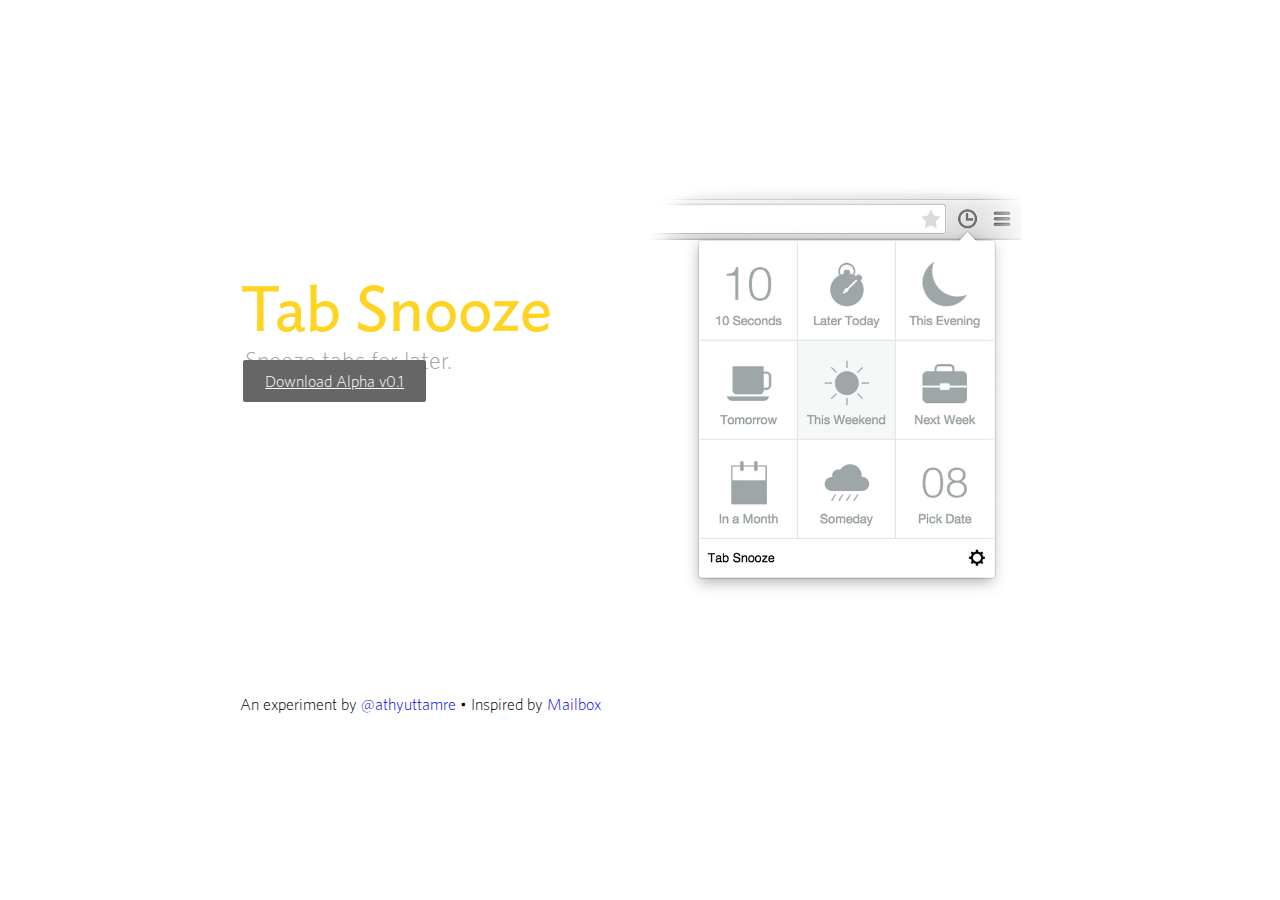
<file: index.html>
<!DOCTYPE html>
<html>
    <head>
        <title>Tab Snooze</title>
        <meta name="description" content="Snooze tabs for later.">
        <meta name="author" content="Athyuttam Reddy">

        <link rel="stylesheet" type="text/css" href="assets/fonts/IdealSans-Book/styles.css"/>
        <link rel="stylesheet" type="text/css" href="assets/fonts/WhitneyHTF-Light/styles.css"/>
        <link rel="stylesheet" type="text/css" href="main.css"/>

        <link rel="icon" type="image/png" href="favicon.png">
        <meta name="viewport" content="width=device-width">

        <!-- Open Graph Data -->
        <meta property="og:title" content="Tab Snooze"/>
        <meta property="og:url" content="http://athyuttamreddy.com/tab-snooze/"/>
        <meta property="og:type" content="website"/>
        <meta property="og:site_name" content="Tab Snooze"/>
        <meta property="og:description" content="Snooze tabs for later."/>
        <meta property="og:image" content="http://athyuttamreddy.com/tab-snooze/assets/img/og_image.png"/>
    </head>

    <body>
        <div class="container">
            <div class="splash">
                <img class="leading-image" src="assets/img/leading-image.png"></img>
                <div class="title-desc">
                    <h1 class="title">Tab Snooze</h1>
                    <p class="desc">Snooze tabs for later.</p>
                    <a class="download" href="https://github.com/athyuttamre/tab-snooze/releases/tag/v0.1-alpha">Download Alpha v0.1</a>
                </div>
            </div>

            <footer>
                <span class="author">An experiment by <a href="http://twitter.com/athyuttamre">@athyuttamre</a></span>
                <span class="bullet">&bull;</span>
                <span class="inspiration">Inspired by <a href="http://www.mailboxapp.com/">Mailbox</a></span>
            </footer>
        </div>

        <script>
            // Add Google Analytics
        </script>
    </body>
</html>
</file>
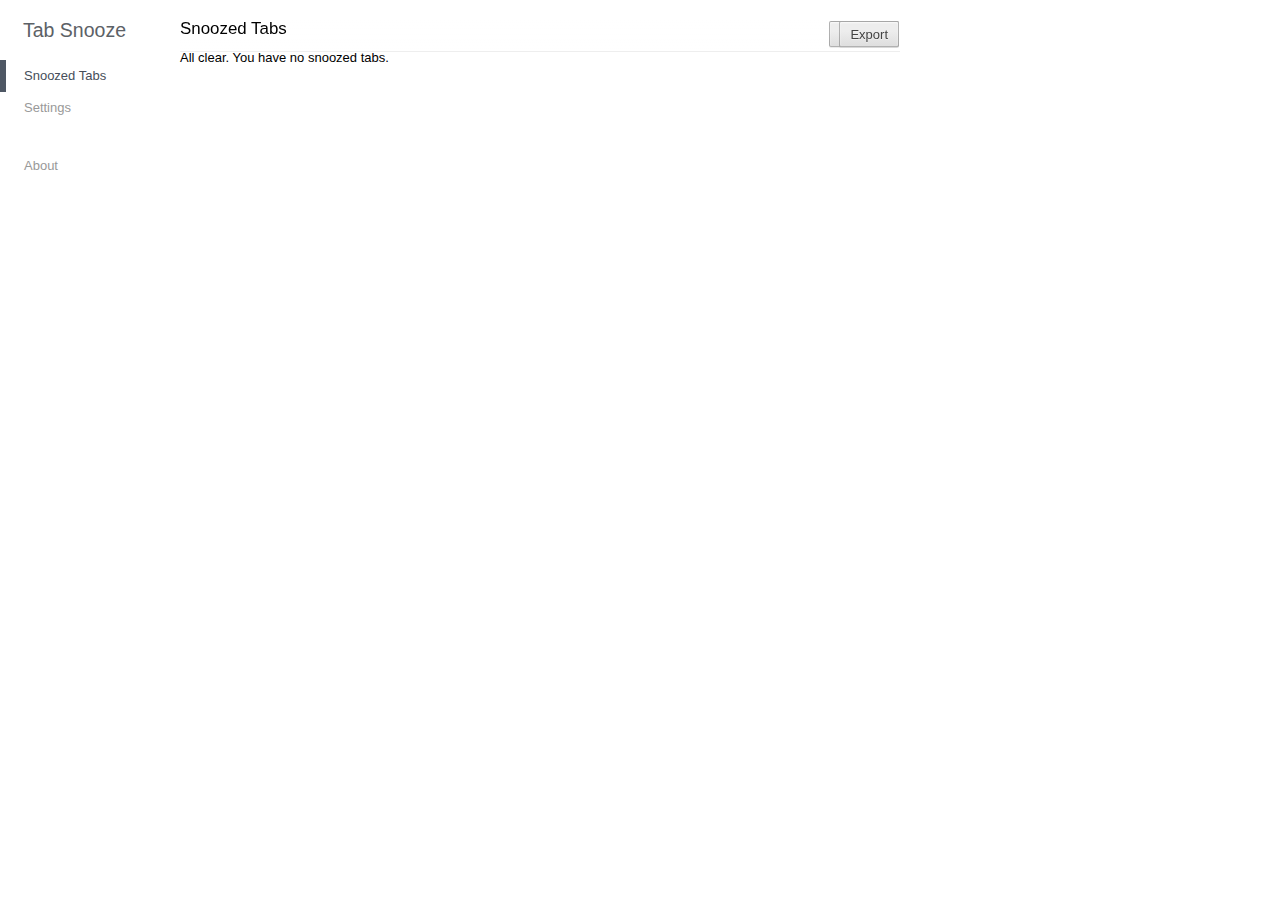
<file: options/index.html>
<!doctype html>
<html>
<head>
    <meta charset="utf-8">
    <title>Tab Snooze</title>
    <link rel="stylesheet" href="options.css">
    <link rel="stylesheet" href="/assets/css/bootstrap-timepicker.min.css">
    <link rel="stylesheet" href="/assets/css/chrome-shared.css">
<body>
    <nav id="navigation">
        <h1>Tab Snooze</h1>
        <ul>
            <li class="selected"><button id="snoozed-tabs-button" class="custom-appearance nav-button">Snoozed Tabs</button></li>
            <li><button id="settings-button"class="custom-appearance nav-button">Settings</button></li>
            <li id="about-li"><button id="about-button" class="custom-appearance nav-button">About</button></li>
        </ul>
    </nav>
    <div id="options-container">
        <div id="snoozed-tabs" class="options-section selected">
            <header>
                <h2>Snoozed Tabs</h1>
                <button id="clear-all" name="clear-all">Clear All</button>
                <button id="export-tabs" name="export-tabs">Export</button>
            </header>

            <div id="days-list-container">
                <div class="no-tabs">All clear. You have no snoozed tabs.</div>
                <ol id="days-list">
                    <!-- Filled in by options.js -->
                </ol>
            </div>
        </div>
        <div id="settings" class="options-section">
            <header>
                <h2>Settings</h1>
                <button id="reset-settings" name="reset-settings">Reset</button>
            </header>

            <ul id="settings-list">
                <li>
                    <h3>Snoozes</h3>
                    <ul class="snoozes-list settings-group">
                        <li>
                            <span class="snooze-name">Start my day at...</span>
                            <div class="bootstrap-timepicker">
                                <input id="start-day-timepicker" type="text" class="input-small">
                            </div>
                        </li>
                        <li>
                            <span class="snooze-name">End my workday at...</span>
                            <div class="bootstrap-timepicker">
                                <input id="end-day-timepicker" type="text" class="input-small">
                            </div>
                        </li>
                        <li>
                            <span class="snooze-name">Start my weekend at...</span>
                            <div class="bootstrap-timepicker">
                                <input id="start-weekend-timepicker" type="text" class="input-small">
                            </div>
                        </li>
                        <li>
                            <span class="snooze-name">My week begins on...</span>
                            <select id="week-begin" class="control">
                                <option value="0">Sunday</option>
                                <option value="1" selected="selected">Monday</option>
                                <option value="2">Tuesday</option>
                                <option value="3">Wednesday</option>
                                <option value="4">Thursday</option>
                                <option value="5">Friday</option>
                                <option value="6">Saturday</option>
                            </select>
                        </li>
                        <li>
                            <span class="snooze-name">My weekend begins on...</span>
                            <select id="weekend-begin" class="control">
                                <option value="0">Sunday</option>
                                <option value="1">Monday</option>
                                <option value="2">Tuesday</option>
                                <option value="3">Wednesday</option>
                                <option value="4">Thursday</option>
                                <option value="5">Friday</option>
                                <option value="6" selected="selected">Saturday</option>
                            </select>
                        </li>
                        <li>
                            <span class="snooze-name">Later Today</span>
                            <select id="later-today" class="control">
                                <option value="1">In 1 hour</option>
                                <option value="2">In 2 hours</option>
                                <option value="3" selected="selected">In 3 hours</option>
                                <option value="4">In 4 hours</option>
                                <option value="5">In 5 hours</option>
                                <option value="6">In 6 hours</option>
                                <option value="7">In 7 hours</option>
                                <option value="8">In 8 hours</option>
                                <option value="9">In 9 hours</option>
                                <option value="10">In 10 hours</option>
                                <option value="11">In 11 hours</option>
                                <option value="12">In 12 hours</option>
                            </select>
                        </li>
                        <li>
                            <span class="snooze-name">Someday</span>
                            <select id="someday" class="control">
                                <option value="1">In 1 month</option>
                                <option value="2">In 2 months</option>
                                <option value="3" selected="selected">In 3 months</option>
                                <option value="4">In 4 months</option>
                                <option value="5">In 5 months</option>
                                <option value="6">In 6 months</option>
                                <option value="7">In 7 months</option>
                                <option value="8">In 8 months</option>
                                <option value="9">In 9 months</option>
                                <option value="10">In 10 months</option>
                                <option value="11">In 11 months</option>
                                <option value="12">In 12 months</option>
                            </select>
                        </li>
                    </ul>
                </li>
								<li>
                    <h3>Open</h3>
                    <ul class="other-settings-list settings-group">
                        <li>
                            <span class="setting-name">Open tabs in... </span>
                            <form action="" id="here" class="control">
                                <input type="radio" name="here" value="true" checked="checked">current Window
                                <input type="radio" name="here" value="false">new Window
                            </form>
                        </li>
                    </ul>
                </li>
                <li>
                    <h3>Other</h3>
                    <ul class="other-settings-list settings-group">
                        <li>
                            <span class="setting-name">Extension Badge</span>
                            <form action="" id="badge-control" class="control">
                                <input type="radio" name="badge" value="true" checked="checked">Show
                                <input type="radio" name="badge" value="false">Hide
                            </form>
                        </li>
                    </ul>
                </li>
            </ul>
        </div>
        <div id="about" class="options-section">
            <header>
                <h2>About</h1>
            </header>
            <div class="about-body">
                <div class="product-description">
                    <h2>Tab Snooze</h2>
                    <span>Snooze tabs for later.</span>
                </div>
                <div class="version">
                    v0.2. Alpha Release. Published December 14, 2014.
                </div>
                <div class="feedback">
                    Your feedback is crucial to further development of Tab Snooze.
                    Please reach out to me (Atty) through <a href="http://facebook.com/athyuttamre">Facebook</a>, <a href="http://twitter.com/athyuttamre">Twitter</a> or via <a href="mailto:athyuttamre@gmail.com">email</a> with any and all ideas, suggestions, bugs and feature requests.
                </div>
                <div class="links">
                    <a href="http://athyuttamreddy.com/tab-snooze">Website</a>
                    <a href="http://github.com/athyuttamre/tab-snooze">GitHub</a>
                </div>
            </div>
        </div>
    </div>

    <!-- Javascript -->
    <script src="/assets/js/jquery-2.1.1.min.js"></script>
    <script type="text/javascript" src="/assets/js/bootstrap-timepicker.min.js"></script>
    <script src="options.js"></script>
</head>
</body>
</html>
</file>
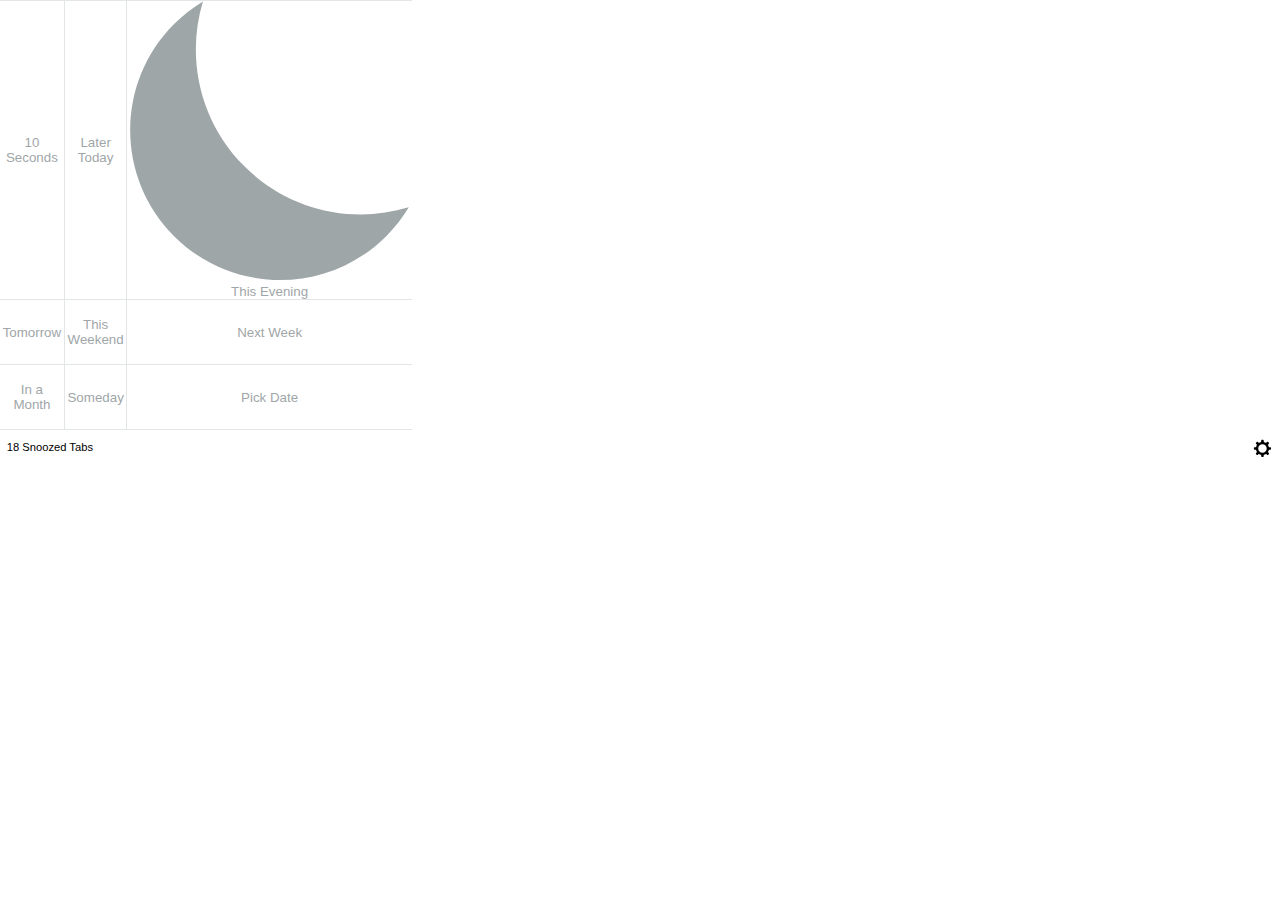
<file: popup.html>
<!doctype html>
<html>
<head>
    <title>Tab Snooze's Popup</title>
    <link rel="stylesheet" type="text/css" href="assets/css/reset.css">
    <link rel="stylesheet" type="text/css" href="assets/css/popup.css">
</head>
<body>
    <table id="snoozeButtons">
        <tr>
            <td><button type="button" id="tenSeconds">10 Seconds</button></td>
            <td><button type="button" id="laterToday">Later Today</button></td>
            <td><button type="button" id="thisEvening"><img src="assets/icons/evening.svg">This Evening</button></td>
        </tr>

        <tr>
            <td><button type="button" id="tomorrow">Tomorrow</button></td>
            <td><button type="button" id="thisWeekend">This Weekend</button></td>
            <td><button type="button" id="nextWeek">Next Week</button></td>
        </tr>
        
        <tr>
            <td><button type="button" id="inAMonth">In a Month</button></td>
            <td><button type="button" id="someday">Someday</button></td>
            <td><button type="button" id="pickDate">Pick Date</button></td>
        </tr>
    </table>

    <div id="statusBar">
        <div id="defaultStatus">18 Snoozed Tabs</div>
        <div id="snoozedStatus">Snoozed! <button type="button" id="undo">Undo</button></div>
        <button type="button" id="options" name="options"></button>
    </div>

    <!-- Javascript -->
    <script src="assets/js/jquery-2.1.1.min.js"></script>
    <script src="popup.js"></script>
</body>
</html>
</file>
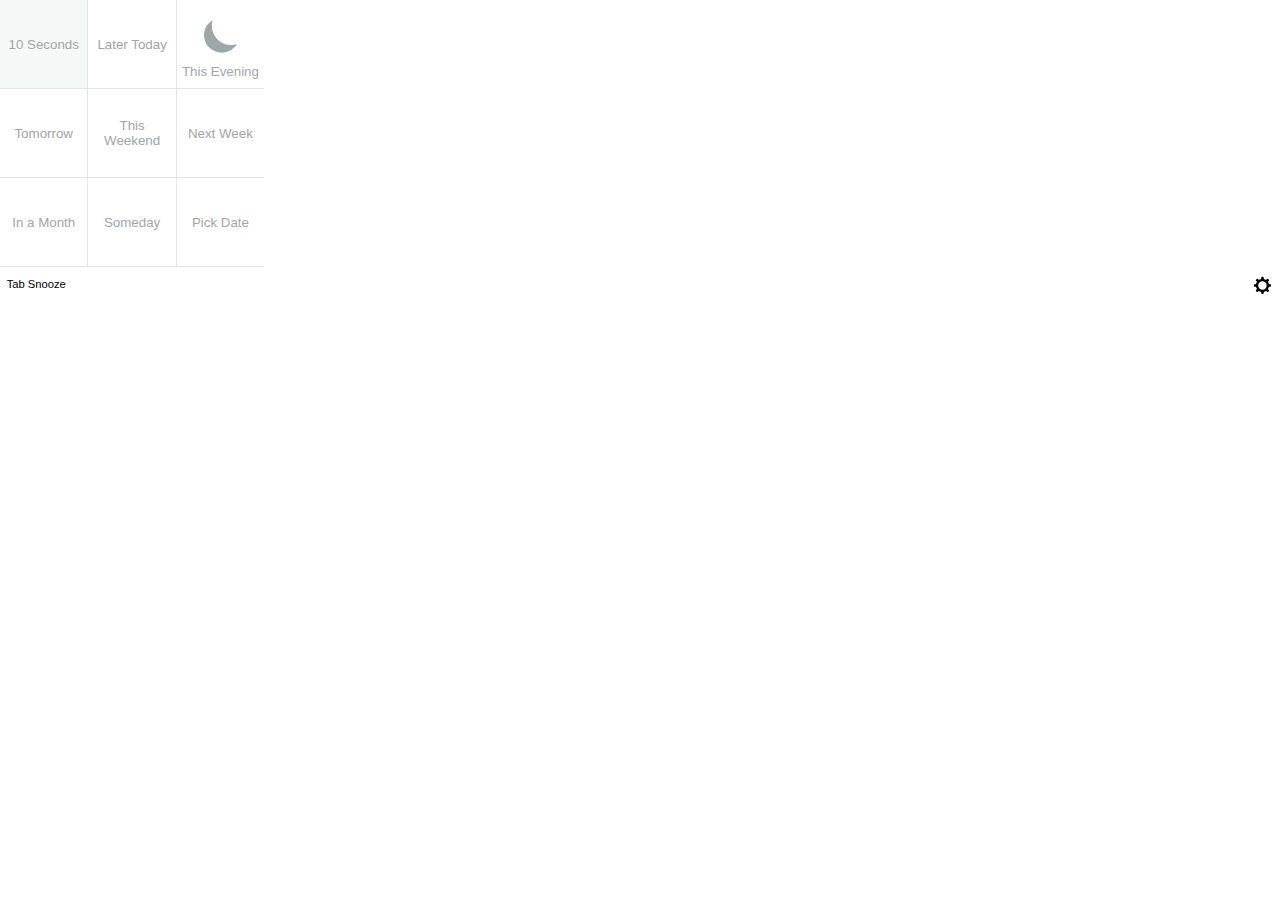
<file: popup/popup.html>
<!doctype html>
<html>
<head>
    <title>Tab Snooze's Popup</title>
    <link rel="stylesheet" type="text/css" href="/assets/css/reset.css">
    <link rel="stylesheet" type="text/css" href="popup.css">
</head>
<body>
    <table id="snooze-buttons">
        <tr>
            <td><button type="button" id="ten-seconds">10 Seconds</button></td>
            <td><button type="button" id="later-today">Later Today</button></td>
            <td><button type="button" id="this-evening"><img src="/assets/icons/evening.svg">This Evening</button></td>
        </tr>

        <tr>
            <td><button type="button" id="tomorrow">Tomorrow</button></td>
            <td><button type="button" id="this-weekend">This Weekend</button></td>
            <td><button type="button" id="next-week">Next Week</button></td>
        </tr>
        
        <tr>
            <td><button type="button" id="in-a-month">In a Month</button></td>
            <td><button type="button" id="someday">Someday</button></td>
            <td><button type="button" id="pick-date">Pick Date</button></td>
        </tr>
    </table>

    <div id="status-bar">
        <div id="default-status">Tab Snooze</div>
        <div id="snoozed-status">Snoozed! <button type="button" id="undo">Undo</button></div>
        <button type="button" id="settings" name="settings"></button>
    </div>

    <!-- Javascript -->
    <script src="/assets/js/jquery-2.1.1.min.js"></script>
    <script src="popup.js"></script>
</body>
</html>
</file>
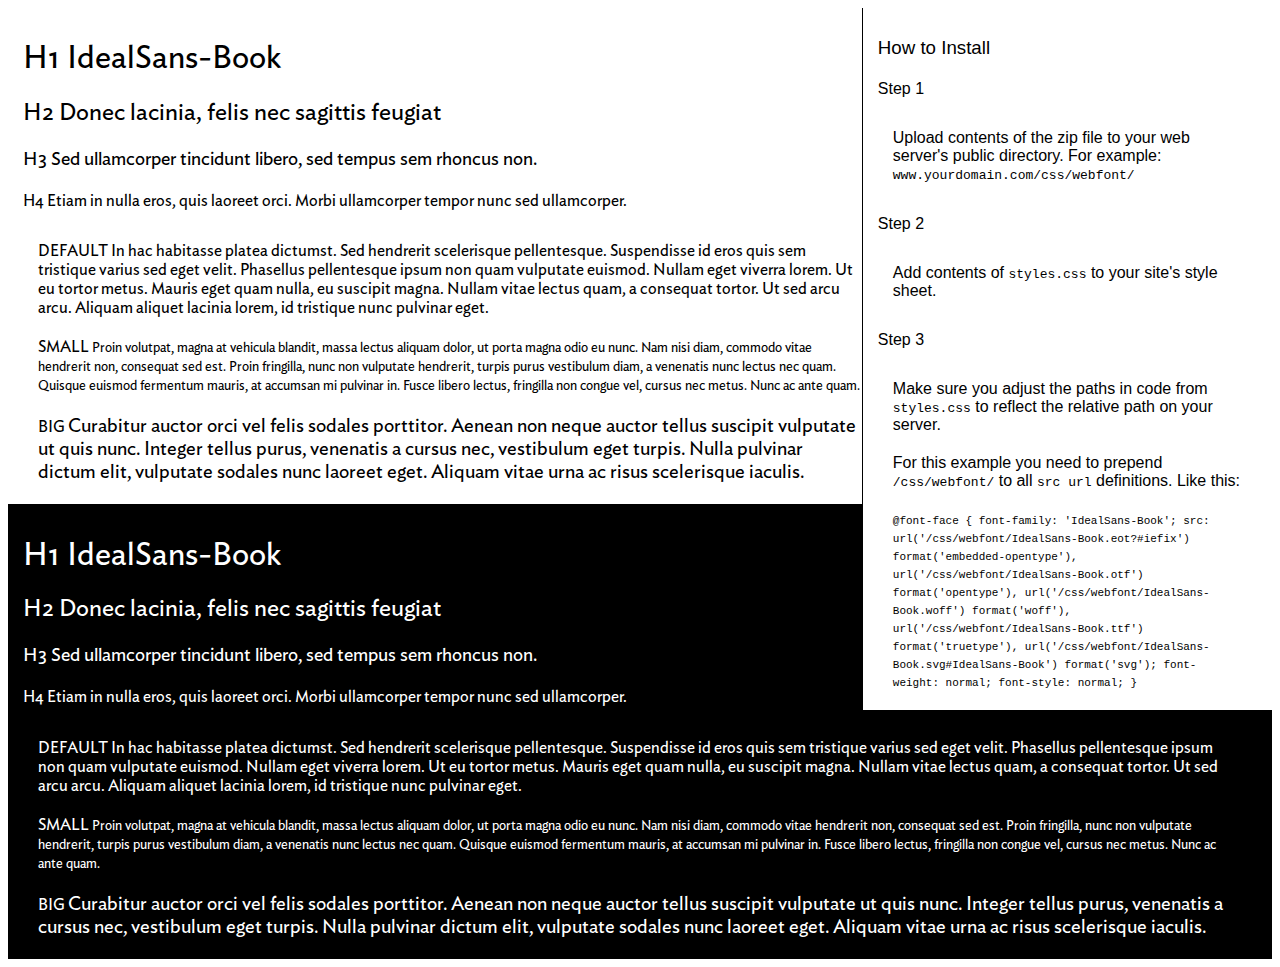
<file: assets/fonts/IdealSans-Book/preview.html>
<!DOCTYPE html>
<html>
<head>
<title>
IdealSans-Book
 - Web font preview
</title>
<style type='text/css'>

@font-face {
  font-family: 'IdealSans-Book';
  src: url('IdealSans-Book.eot?#iefix') format('embedded-opentype'),  url('IdealSans-Book.otf')  format('opentype'),
	     url('IdealSans-Book.woff') format('woff'), url('IdealSans-Book.ttf')  format('truetype'), url('IdealSans-Book.svg#IdealSans-Book') format('svg');
  font-weight: normal;
  font-style: normal;
}

body { font-family: 'IdealSans-Book' !important; }
h1, h2, h3, h4 { font-weight: normal; }
.reg { color:black; background:white; }
.inverse { color:white; background:black; }
div { padding: 10px 15px; }
.right { background:white; width:30%; float: right; font-family: sans-serif; border: 1px solid black; border-width: 0 0 1px 1px;}
</style>
</head>
<body>
<div class='right'>
<h3>How to Install</h3>
<h4>Step 1</h4>
<div>
Upload contents of the zip file to your web server's public directory. For example:
<code>www.yourdomain.com/css/webfont/</code>
</div>
<h4>Step 2</h4>
<div>
Add contents of
<code>styles.css</code>
to your site's style sheet.
</div>
<h4>Step 3</h4>
<div>
Make sure you adjust the paths in code from
<code>styles.css</code>
to reflect the relative path on your server.
</div>
<div>
For this example you need to prepend
<code>/css/webfont/</code>
to all
<code>src url</code>
definitions. Like this:
</div>
<div>
<code style='font-size:11px;'>@font-face {
  font-family: 'IdealSans-Book';
  src: url('/css/webfont/IdealSans-Book.eot?#iefix') format('embedded-opentype'),  url('/css/webfont/IdealSans-Book.otf')  format('opentype'),
	     url('/css/webfont/IdealSans-Book.woff') format('woff'), url('/css/webfont/IdealSans-Book.ttf')  format('truetype'), url('/css/webfont/IdealSans-Book.svg#IdealSans-Book') format('svg');
  font-weight: normal;
  font-style: normal;
}</code>
</div>
</div>
<div class='reg'>
<h1>
H1
IdealSans-Book
</h1>
<h2>
H2
Donec lacinia, felis nec sagittis feugiat
</h2>
<h3>
H3
Sed ullamcorper tincidunt libero, sed tempus sem rhoncus non.
</h3>
<h4>
H4
Etiam in nulla eros, quis laoreet orci. Morbi ullamcorper tempor nunc sed ullamcorper.
</h4>
<div>
DEFAULT
In hac habitasse platea dictumst. Sed hendrerit scelerisque pellentesque. Suspendisse id eros quis sem tristique varius sed eget velit. Phasellus pellentesque ipsum non quam vulputate euismod. Nullam eget viverra lorem. Ut eu tortor metus. Mauris eget quam nulla, eu suscipit magna. Nullam vitae lectus quam, a consequat tortor. Ut sed arcu arcu. Aliquam aliquet lacinia lorem, id tristique nunc pulvinar eget.
</div>
<div>
SMALL
<small>
Proin volutpat, magna at vehicula blandit, massa lectus aliquam dolor, ut porta magna odio eu nunc. Nam nisi diam, commodo vitae hendrerit non, consequat sed est. Proin fringilla, nunc non vulputate hendrerit, turpis purus vestibulum diam, a venenatis nunc lectus nec quam. Quisque euismod fermentum mauris, at accumsan mi pulvinar in. Fusce libero lectus, fringilla non congue vel, cursus nec metus. Nunc ac ante quam.
</small>
</div>
<div>
BIG
<big>
Curabitur auctor orci vel felis sodales porttitor. Aenean non neque auctor tellus suscipit vulputate ut quis nunc. Integer tellus purus, venenatis a cursus nec, vestibulum eget turpis. Nulla pulvinar dictum elit, vulputate sodales nunc laoreet eget. Aliquam vitae urna ac risus scelerisque iaculis.
</big>
</div>

</div>
<div class='inverse'>
<h1>
H1
IdealSans-Book
</h1>
<h2>
H2
Donec lacinia, felis nec sagittis feugiat
</h2>
<h3>
H3
Sed ullamcorper tincidunt libero, sed tempus sem rhoncus non.
</h3>
<h4>
H4
Etiam in nulla eros, quis laoreet orci. Morbi ullamcorper tempor nunc sed ullamcorper.
</h4>
<div>
DEFAULT
In hac habitasse platea dictumst. Sed hendrerit scelerisque pellentesque. Suspendisse id eros quis sem tristique varius sed eget velit. Phasellus pellentesque ipsum non quam vulputate euismod. Nullam eget viverra lorem. Ut eu tortor metus. Mauris eget quam nulla, eu suscipit magna. Nullam vitae lectus quam, a consequat tortor. Ut sed arcu arcu. Aliquam aliquet lacinia lorem, id tristique nunc pulvinar eget.
</div>
<div>
SMALL
<small>
Proin volutpat, magna at vehicula blandit, massa lectus aliquam dolor, ut porta magna odio eu nunc. Nam nisi diam, commodo vitae hendrerit non, consequat sed est. Proin fringilla, nunc non vulputate hendrerit, turpis purus vestibulum diam, a venenatis nunc lectus nec quam. Quisque euismod fermentum mauris, at accumsan mi pulvinar in. Fusce libero lectus, fringilla non congue vel, cursus nec metus. Nunc ac ante quam.
</small>
</div>
<div>
BIG
<big>
Curabitur auctor orci vel felis sodales porttitor. Aenean non neque auctor tellus suscipit vulputate ut quis nunc. Integer tellus purus, venenatis a cursus nec, vestibulum eget turpis. Nulla pulvinar dictum elit, vulputate sodales nunc laoreet eget. Aliquam vitae urna ac risus scelerisque iaculis.
</big>
</div>

</div>
</body>
</html>
</file>
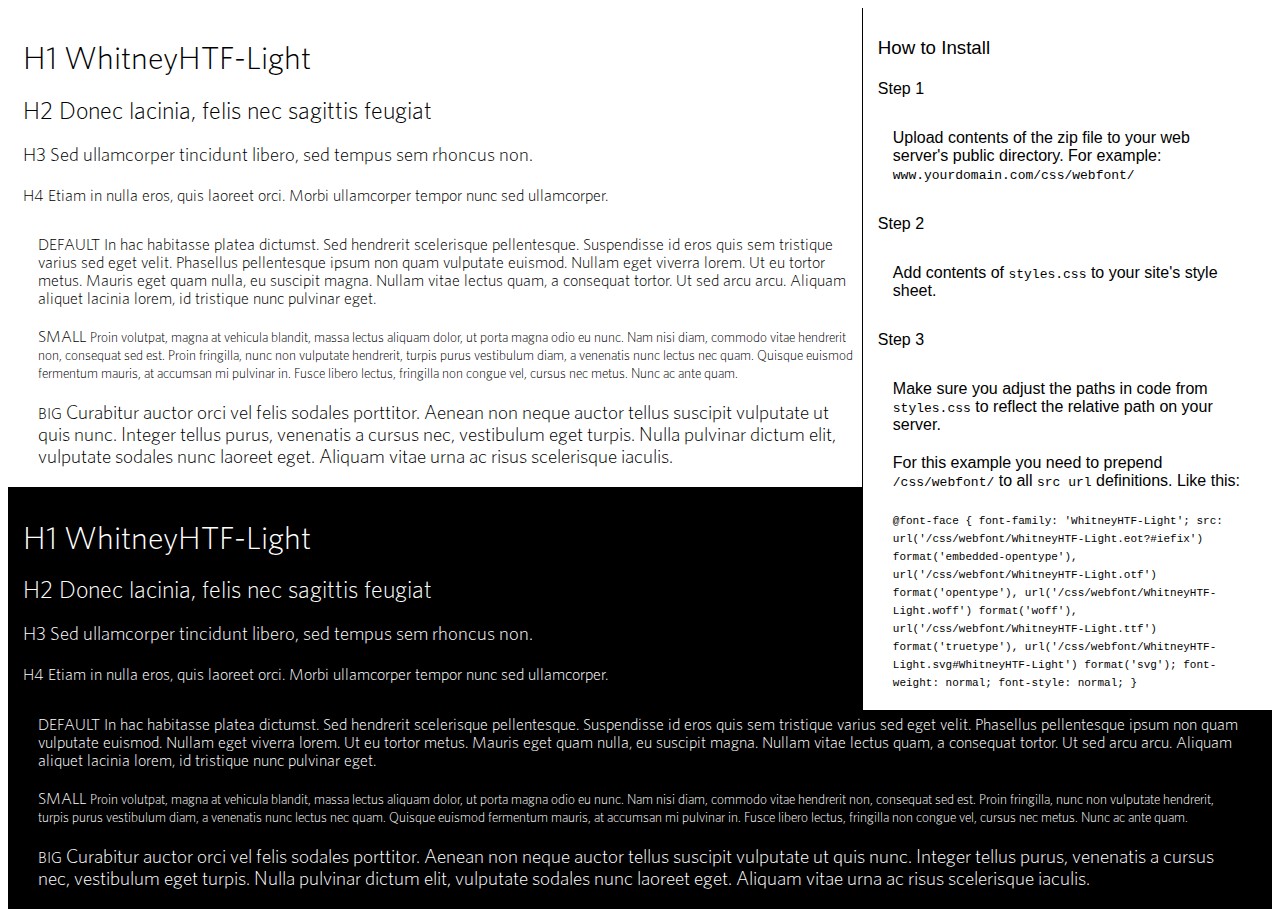
<file: assets/fonts/WhitneyHTF-Light/preview.html>
<!DOCTYPE html>
<html>
<head>
<title>
WhitneyHTF-Light
 - Web font preview
</title>
<style type='text/css'>

@font-face {
  font-family: 'WhitneyHTF-Light';
  src: url('WhitneyHTF-Light.eot?#iefix') format('embedded-opentype'),  url('WhitneyHTF-Light.otf')  format('opentype'),
	     url('WhitneyHTF-Light.woff') format('woff'), url('WhitneyHTF-Light.ttf')  format('truetype'), url('WhitneyHTF-Light.svg#WhitneyHTF-Light') format('svg');
  font-weight: normal;
  font-style: normal;
}

body { font-family: 'WhitneyHTF-Light' !important; }
h1, h2, h3, h4 { font-weight: normal; }
.reg { color:black; background:white; }
.inverse { color:white; background:black; }
div { padding: 10px 15px; }
.right { background:white; width:30%; float: right; font-family: sans-serif; border: 1px solid black; border-width: 0 0 1px 1px;}
</style>
</head>
<body>
<div class='right'>
<h3>How to Install</h3>
<h4>Step 1</h4>
<div>
Upload contents of the zip file to your web server's public directory. For example:
<code>www.yourdomain.com/css/webfont/</code>
</div>
<h4>Step 2</h4>
<div>
Add contents of
<code>styles.css</code>
to your site's style sheet.
</div>
<h4>Step 3</h4>
<div>
Make sure you adjust the paths in code from
<code>styles.css</code>
to reflect the relative path on your server.
</div>
<div>
For this example you need to prepend
<code>/css/webfont/</code>
to all
<code>src url</code>
definitions. Like this:
</div>
<div>
<code style='font-size:11px;'>@font-face {
  font-family: 'WhitneyHTF-Light';
  src: url('/css/webfont/WhitneyHTF-Light.eot?#iefix') format('embedded-opentype'),  url('/css/webfont/WhitneyHTF-Light.otf')  format('opentype'),
	     url('/css/webfont/WhitneyHTF-Light.woff') format('woff'), url('/css/webfont/WhitneyHTF-Light.ttf')  format('truetype'), url('/css/webfont/WhitneyHTF-Light.svg#WhitneyHTF-Light') format('svg');
  font-weight: normal;
  font-style: normal;
}</code>
</div>
</div>
<div class='reg'>
<h1>
H1
WhitneyHTF-Light
</h1>
<h2>
H2
Donec lacinia, felis nec sagittis feugiat
</h2>
<h3>
H3
Sed ullamcorper tincidunt libero, sed tempus sem rhoncus non.
</h3>
<h4>
H4
Etiam in nulla eros, quis laoreet orci. Morbi ullamcorper tempor nunc sed ullamcorper.
</h4>
<div>
DEFAULT
In hac habitasse platea dictumst. Sed hendrerit scelerisque pellentesque. Suspendisse id eros quis sem tristique varius sed eget velit. Phasellus pellentesque ipsum non quam vulputate euismod. Nullam eget viverra lorem. Ut eu tortor metus. Mauris eget quam nulla, eu suscipit magna. Nullam vitae lectus quam, a consequat tortor. Ut sed arcu arcu. Aliquam aliquet lacinia lorem, id tristique nunc pulvinar eget.
</div>
<div>
SMALL
<small>
Proin volutpat, magna at vehicula blandit, massa lectus aliquam dolor, ut porta magna odio eu nunc. Nam nisi diam, commodo vitae hendrerit non, consequat sed est. Proin fringilla, nunc non vulputate hendrerit, turpis purus vestibulum diam, a venenatis nunc lectus nec quam. Quisque euismod fermentum mauris, at accumsan mi pulvinar in. Fusce libero lectus, fringilla non congue vel, cursus nec metus. Nunc ac ante quam.
</small>
</div>
<div>
BIG
<big>
Curabitur auctor orci vel felis sodales porttitor. Aenean non neque auctor tellus suscipit vulputate ut quis nunc. Integer tellus purus, venenatis a cursus nec, vestibulum eget turpis. Nulla pulvinar dictum elit, vulputate sodales nunc laoreet eget. Aliquam vitae urna ac risus scelerisque iaculis.
</big>
</div>

</div>
<div class='inverse'>
<h1>
H1
WhitneyHTF-Light
</h1>
<h2>
H2
Donec lacinia, felis nec sagittis feugiat
</h2>
<h3>
H3
Sed ullamcorper tincidunt libero, sed tempus sem rhoncus non.
</h3>
<h4>
H4
Etiam in nulla eros, quis laoreet orci. Morbi ullamcorper tempor nunc sed ullamcorper.
</h4>
<div>
DEFAULT
In hac habitasse platea dictumst. Sed hendrerit scelerisque pellentesque. Suspendisse id eros quis sem tristique varius sed eget velit. Phasellus pellentesque ipsum non quam vulputate euismod. Nullam eget viverra lorem. Ut eu tortor metus. Mauris eget quam nulla, eu suscipit magna. Nullam vitae lectus quam, a consequat tortor. Ut sed arcu arcu. Aliquam aliquet lacinia lorem, id tristique nunc pulvinar eget.
</div>
<div>
SMALL
<small>
Proin volutpat, magna at vehicula blandit, massa lectus aliquam dolor, ut porta magna odio eu nunc. Nam nisi diam, commodo vitae hendrerit non, consequat sed est. Proin fringilla, nunc non vulputate hendrerit, turpis purus vestibulum diam, a venenatis nunc lectus nec quam. Quisque euismod fermentum mauris, at accumsan mi pulvinar in. Fusce libero lectus, fringilla non congue vel, cursus nec metus. Nunc ac ante quam.
</small>
</div>
<div>
BIG
<big>
Curabitur auctor orci vel felis sodales porttitor. Aenean non neque auctor tellus suscipit vulputate ut quis nunc. Integer tellus purus, venenatis a cursus nec, vestibulum eget turpis. Nulla pulvinar dictum elit, vulputate sodales nunc laoreet eget. Aliquam vitae urna ac risus scelerisque iaculis.
</big>
</div>

</div>
</body>
</html>
</file>
<file: assets/fonts/IdealSans-Book/styles.css>
@font-face {
  font-family: 'IdealSans-Book';
  src: url('IdealSans-Book.eot?#iefix') format('embedded-opentype'),  url('IdealSans-Book.otf')  format('opentype'),
	     url('IdealSans-Book.woff') format('woff'), url('IdealSans-Book.ttf')  format('truetype'), url('IdealSans-Book.svg#IdealSans-Book') format('svg');
  font-weight: normal;
  font-style: normal;
}
</file>
<file: assets/fonts/WhitneyHTF-Light/styles.css>
@font-face {
  font-family: 'WhitneyHTF-Light';
  src: url('WhitneyHTF-Light.eot?#iefix') format('embedded-opentype'),  url('WhitneyHTF-Light.otf')  format('opentype'),
	     url('WhitneyHTF-Light.woff') format('woff'), url('WhitneyHTF-Light.ttf')  format('truetype'), url('WhitneyHTF-Light.svg#WhitneyHTF-Light') format('svg');
  font-weight: normal;
  font-style: normal;
}
</file>
<file: options/options.css>
body {
    font-family: sans-serif;
    font-size: 13px;
}

button:focus {
    outline: none;
}

/**
 * Page Layout
 * Source: chrome://extensions + custom code
 */
#navigation {
    height: 100%;

    position: absolute;
    left: 0;
    width: 180px;
}

#options-container {
    min-width: 540px;
    max-width: 720px;

    position: absolute;
    left: 180px;
    right: 20px;
    top: 50px;
    bottom: 0;
}

/**
 * Navigation
 * Source: chrome://uber-frame + custom code
 */
#navigation h1 {
    -webkit-margin-after: 1em;
    /* This value must match the top padding of the uber page header. */
    -webkit-margin-before: 21px;
    -webkit-margin-start: 23px;
    color: rgb(92, 97, 102);
}

#navigation ul {
  list-style-type: none;
  padding: 0;
}

#navigation li {
    -webkit-border-start: 6px solid transparent;
    -webkit-padding-start: 18px;
    -webkit-user-select: none;
    cursor: pointer;
}

#navigation li:hover {
    color: #777;
}

#navigation li.selected {
    -webkit-border-start-color: rgb(78, 87, 100);
    cursor: default;
    pointer-events: none;
}

#navigation #about-li {
    margin-top: 27px;
}

#navigation button {
    background-color: white;
    border: 0;
    color: #999;
    cursor: pointer;
    font: inherit;
    line-height: 1.5em;
    padding: 6px 0;

    width: 100%;
    text-align: left;
}

#navigation .selected > button {
    color: rgb(70, 78, 90);
}


/**
 * Options Sections
 * Source: chrome://extensions-frame + custom code
 */

.options-section {
    /* Animation */
    opacity: 0;
    -webkit-margin-start: -20px;

    -webkit-transition: margin 100ms, opacity 100ms;
}

.options-section.selected {
    opacity: 1;
    -webkit-margin-start: 0;

    -webkit-transition: margin 200ms, opacity 200ms;
    -webkit-transition-delay: 100ms;
}

.options-section header {
    min-width: 540px;
    max-width: 720px;

    position: fixed;
    top: 0;
    right: 20px;
    left: 180px;

    background-image: -webkit-linear-gradient(white, white 40%, rgba(255, 255, 255, 0.92));
    border-bottom: 1px solid #eee;
}

.options-section header h2 {
    margin: 0;
    padding: 21px 0px 13px;
}

.options-section header button {
    position: absolute;
    top: 21px;
    right: 0px;
}

/**
 * snoozed-tabs list
 */

#tabs-list-container ol {
    list-style: none;
    -webkit-padding-start: 0;
}

.entry {
    font-size: 13px;
    padding: 10px;
}

.entry:nth-child(even) {
    background-color: #F5F5F5;
}

.entry-time {
    color: rgb(151, 156, 160);
    margin-right: 30px;
}

.entry-favicon {
    background: url("/assets/icons/default-favicon.png") no-repeat center center;
    background-size: 14px 14px;
    height: 14px;
    width: 14px;
    display: inline-block;
    vertical-align: text-top;
}

.entry-title {
    color: rgb(48, 57, 66);
    text-decoration: none;
    cursor: pointer;
    margin: 0px 4px;
}

.entry-title:hover {
    text-decoration: underline;
}

.entry-domain {
    color: rgb(151, 156, 160);
}

.entry-clear {
    background: url("/assets/icons/close.png") no-repeat center center;
    border: 0;
    background-size: 14px 14px;
    height: 14px;
    width: 14px;
    z-index: 1;

    float: right;
}

.entry-clear:hover {
    background-image: url("/assets/icons/close-hover.png");
}

.entry-clear:active {
    background-image: url("/assets/icons/close-pressed.png");
}
</file>
<file: assets/css/chrome-shared.css>
/* Copyright (c) 2012 The Chromium Authors. All rights reserved.
 * Use of this source code is governed by a BSD-style license that can be
 * found in the LICENSE file. */

/* This file holds CSS that should be shared, in theory, by all user-visible
 * chrome:// pages. */

@import url("widgets.css");


/* Prevent CSS from overriding the hidden property. */
[hidden] {
  display: none !important;
}

html {
  height: 100%;  /* For printing. */
}

html.loading * {
  -webkit-transition-delay: 0 !important;
  -webkit-transition-duration: 0 !important;
}

body {
  cursor: default;
  margin: 0;
}

p {
  line-height: 1.8em;
}

h1,
h2,
h3 {
  -webkit-user-select: none;
  font-weight: normal;
  /* Makes the vertical size of the text the same for all fonts. */
  line-height: 1;
}

h1 {
  font-size: 1.5em;
}

h2 {
  font-size: 1.3em;
  margin-bottom: 0.4em;
}

h3 {
  color: black;
  font-size: 1.2em;
  margin-bottom: 0.8em;
}

a {
  color: rgb(17, 85, 204);
  text-decoration: underline;
}

a:active {
  color: rgb(5, 37, 119);
}

/* Elements that need to be LTR even in an RTL context, but should align
 * right. (Namely, URLs, search engine names, etc.)
 */
html[dir='rtl'] .weakrtl {
  direction: ltr;
  text-align: right;
}

/* Input fields in search engine table need to be weak-rtl. Since those input
 * fields are generated for all cr.ListItem elements (and we only want weakrtl
 * on some), the class needs to be on the enclosing div.
 */
html[dir='rtl'] div.weakrtl input {
  direction: ltr;
  text-align: right;
}

html[dir='rtl'] .favicon-cell.weakrtl {
  -webkit-padding-end: 22px;
  -webkit-padding-start: 0;
}

/* weakrtl for selection drop downs needs to account for the fact that
 * Webkit does not honor the text-align attribute for the select element.
 * (See Webkit bug #40216)
 */
html[dir='rtl'] select.weakrtl {
  direction: rtl;
}

html[dir='rtl'] select.weakrtl option {
  direction: ltr;
}

/* WebKit does not honor alignment for text specified via placeholder attribute.
 * This CSS is a workaround. Please remove once WebKit bug is fixed.
 * https://bugs.webkit.org/show_bug.cgi?id=63367
 */
html[dir='rtl'] input.weakrtl::-webkit-input-placeholder,
html[dir='rtl'] .weakrtl input::-webkit-input-placeholder {
  direction: rtl;
}
</file>
<file: assets/css/popup.css>
body {
    font-family: sans-serif;
    font-size: 1em;
}

button:hover {
    cursor: pointer;
}

button:focus {
    outline: none;
}

#snoozeButtons {
    width: 12em;
    height: 12em;
    border-collapse: collapse;
}

#snoozeButtons td {
    width: 4em;
    height: 4em;
    border: 1px solid #E2E6E6;
    vertical-align: middle;
}

#snoozeButtons tr:first-child {
    border-top: 0;
}

#snoozeButtons tr:last-child {
    border-bottom: 0;
}

#snoozeButtons tr td:first-child {
    border-left: 0;
}

#snoozeButtons tr td:last-child {
    border-right: 0;
}

#snoozeButtons button {
    width: 100%;
    height: 100%;

    background-color: white;
    color: #9FA6A8;

    border: none;
    padding: 0 0.2em;
}

#snoozeButtons button:hover {
    background-color: #F6F8F8;
}

#snoozeButtons button:active {
    background-color: #FED23B;
    color: white;
}

#statusBar {
    overflow: auto;
    padding: 0.8em 0.6em;

    font-size: 0.7em;
    line-height: 1.5em;
}

#defaultStatus {
    float: left;
}

#snoozedStatus {
    display: none;
}

#options {
    background: url("../icons/options.svg") no-repeat scroll 0 0 transparent;
    background-size: 1.4em 1.4em;

    width: 1.5em;
    height: 1.5em;
    border: none;

    float: right;
    padding: 0px;
}
</file>
<file: popup/popup.css>
body {
    font-family: sans-serif;
    font-size: 1em;
}

button:hover {
    cursor: pointer;
}

button:focus {
    outline: none;
}

#snooze-buttons {
    width: 16.5em;
    height: 16.5em;
    border-collapse: collapse;
}

#snooze-buttons td {
    width: 5.5em;
    height: 5.5em;
    border: 1px solid #E2E6E6;
    vertical-align: middle;
}

#snooze-buttons tr:first-child td {
    border-top: 0;
}

#snooze-buttons tr:last-child {
    border-bottom: 0;
}

#snooze-buttons tr td:first-child {
    border-left: 0;
}

#snooze-buttons tr td:last-child {
    border-right: 0;
}

#snooze-buttons button {
    width: 100%;
    height: 100%;

    background-color: white;
    color: #9FA6A8;

    border: none;
    padding: 0 0.2em;
}

#snooze-buttons button:hover {
    background-color: #F6F8F8;
}

#snooze-buttons button:active {
    background-color: #FED23B;
    color: white;
}

#snooze-buttons button img {
    height: 40%;
    width: 40%;

    display: block;
    margin: 12% auto;
}

#status-bar {
    overflow: auto;
    padding: 0.8em 0.6em;

    font-size: 0.7em;
    line-height: 1.5em;
}

#default-status {
    float: left;
}

#snoozed-status {
    display: none;
}

#settings {
    background: url("/assets/icons/options.svg") no-repeat scroll 0 0 transparent;
    background-size: 1.4em 1.4em;

    width: 1.5em;
    height: 1.5em;
    border: none;

    float: right;
    padding: 0px;
}
</file>
<file: main.css>
/* Meyer's Reset */

/* http://meyerweb.com/eric/tools/css/reset/ 
   v2.0 | 20110126
   License: none (public domain)
*/

html, body, div, span, applet, object, iframe,
h1, h2, h3, h4, h5, h6, p, blockquote, pre,
a, abbr, acronym, address, big, cite, code,
del, dfn, em, img, ins, kbd, q, s, samp,
small, strike, strong, sub, sup, tt, var,
b, u, i, center,
dl, dt, dd, ol, ul, li,
fieldset, form, label, legend,
table, caption, tbody, tfoot, thead, tr, th, td,
article, aside, canvas, details, embed, 
figure, figcaption, footer, header, hgroup, 
menu, nav, output, ruby, section, summary,
time, mark, audio, video {
    margin: 0;
    padding: 0;
    border: 0;
    font-size: 100%;
    font: inherit;
    vertical-align: baseline;
}
/* HTML5 display-role reset for older browsers */
article, aside, details, figcaption, figure, 
footer, header, hgroup, menu, nav, section {
    display: block;
}
body {
    line-height: 1;
}
ol, ul {
    list-style: none;
}
blockquote, q {
    quotes: none;
}
blockquote:before, blockquote:after,
q:before, q:after {
    content: '';
    content: none;
}
table {
    border-collapse: collapse;
    border-spacing: 0;
}

/* Styles */

body {
    font-family: 'WhitneyHTF-Light';
}

.container {
    width: 80%;
    max-width: 800px;
    margin: auto;
}

.splash {
    margin-top: 10%;
    margin-bottom: 10%;
    overflow: auto;
}

.title-desc {
    float: left;
    margin-top: 200px;
}

.title {
    font-family: 'IdealSans-Book';
    font-size: 4em;
    color: #ffd321;
}

.desc {
    color: #9fa6a8;
    font-size: 1.5em;
    margin-top: 5px;

    text-indent: 0.2em;
}

.download {
    text-align: left;
    padding: 10px 20px;

    margin-left: 0.2em;

    font-family: inherit;
    font-size: 1em;

    outline: 0;
    border: 2px solid #666;
    border-radius: 3px;
    
    color: white;
    background-color: #666;

    margin-top: 30px;
}

.download:hover {
    cursor: pointer;
    background-color: #4e4e4e;
    border: 2px solid #4e4e4e;

    transition: 0.1s ease-out;
}

.leading-image {
    width: 100%;
    max-width: 400px;
    margin: auto;

    margin-top: 100px;

    float: right;
}

footer {
    margin-top: 50px;
    margin-bottom: 30px;
    line-height: 1.5em;
}

footer span {
    display: inline-block;
}

footer a {
    text-decoration: none;
    padding-bottom: 3px;
}

footer a:hover {
    border-bottom: 1px solid 
}

@media (max-width: 900px) {
    .leading-image {
        display: block;
        float: none;
        margin-top: 0px;
    }

    .title-desc {
        display: block;
        float: none;
        margin-top: 20px;

        text-align: center;
    }

    footer {
        text-align: center;
    }
}

@media (max-width: 450px) {
    footer {
        margin-top: 80px;
    }
    
    footer span {
        display: block;
    }

    .bullet {
        display: none;
    }
}
</file>
